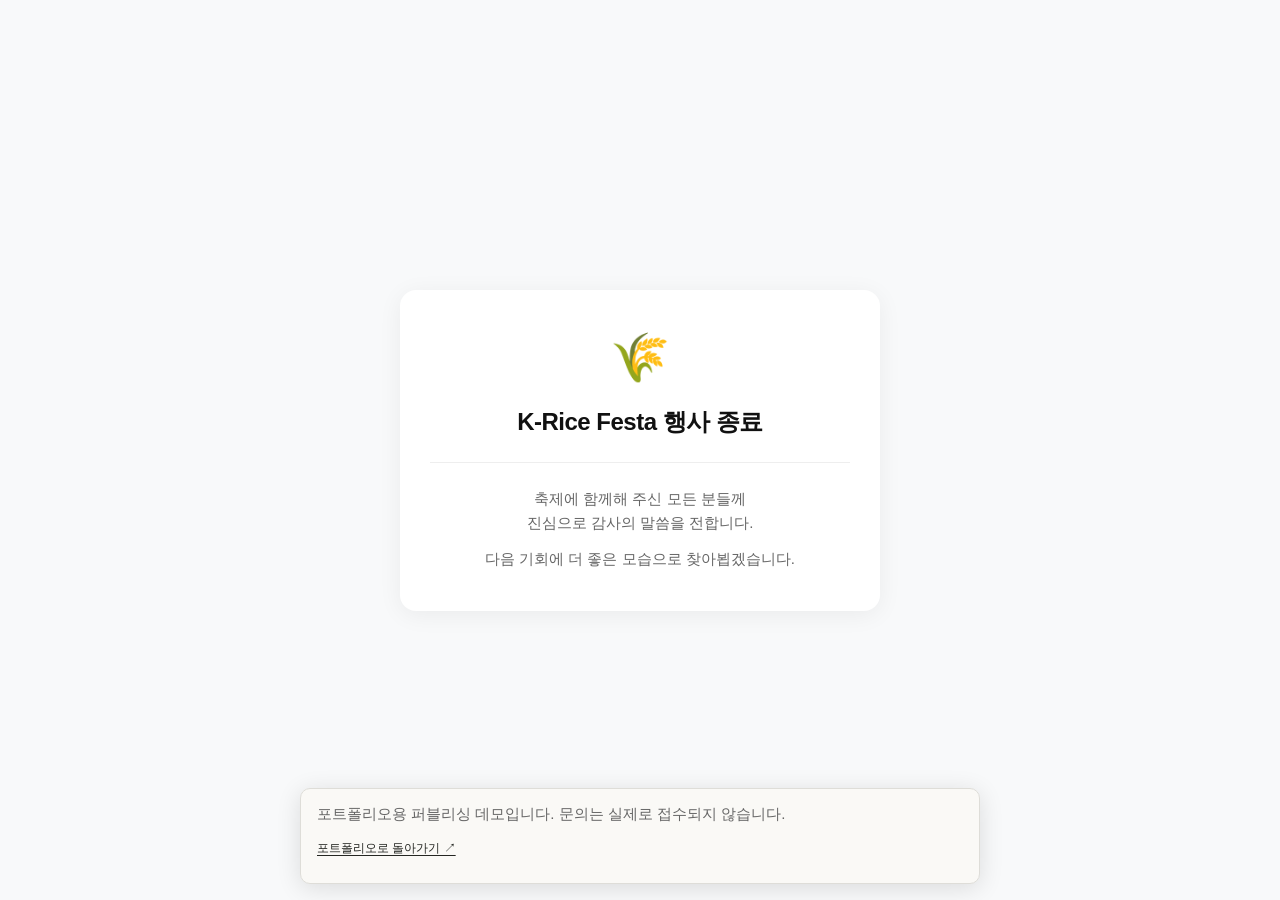
<file: projects/five-dalant/kriceMsg.html>
<!DOCTYPE html>
<html lang="ko">
<head>
    <meta charset="UTF-8">
    <meta name="viewport" content="width=device-width, initial-scale=1.0">
    <title>K-Rice Festa 종료 안내</title>
    <style>
        * {
            box-sizing: border-box;
        }
        body {
            font-family: -apple-system, BlinkMacSystemFont, "Segoe UI", Roboto, "Helvetica Neue", Arial, sans-serif;
            background-color: #f8f9fa;
            color: #333;
            display: flex;
            justify-content: center;
            align-items: center;
            height: 100vh;
            margin: 0;
            padding: 20px;
        }
        .container {
            text-align: center;
            background-color: #ffffff;
            padding: 40px 30px;
            border-radius: 16px;
            box-shadow: 0 4px 24px rgba(0, 0, 0, 0.06);
            max-width: 480px;
            width: 100%;
        }
        .icon {
            font-size: 48px;
            margin-bottom: 20px;
        }
        h1 {
            font-size: 24px;
            font-weight: 700;
            color: #111;
            margin: 0 0 16px 0;
            letter-spacing: -0.5px;
        }
        p {
            font-size: 15px;
            line-height: 1.6;
            color: #666;
            margin: 0 0 12px 0;
            word-break: keep-all;
        }
        p:last-child {
            margin-bottom: 0;
        }
        .highlight {
            color: #d97706;
            font-weight: 600;
        }
        .divider {
            height: 1px;
            background-color: #eee;
            margin: 24px 0;
        }
    </style>
<link rel="stylesheet" href="preview.css" />
</head>
<body>

<div class="container">
    <div class="icon">🌾</div>
    <h1>K-Rice Festa 행사 종료</h1>
<!--    <p>안녕하세요, K-Rice Festa 운영사무국입니다.</p>-->
<!--    <p>본 행사가 여러분의 많은 관심과 성원 덕분에 <br><span class="highlight">성황리에 종료</span>되었습니다.</p>-->

    <div class="divider"></div>

    <p>축제에 함께해 주신 모든 분들께 <br>진심으로 감사의 말씀을 전합니다.</p>
    <p>다음 기회에 더 좋은 모습으로 찾아뵙겠습니다.</p>
</div>


<aside class="portfolio-demo-note" aria-label="퍼블리싱 데모 안내">
  <p>포트폴리오용 퍼블리싱 데모입니다. 문의는 실제로 접수되지 않습니다.</p>
  <a href="../../index.html#projects">포트폴리오로 돌아가기 ↗</a>
</aside>
</body>
</html>
</file>
<file: projects/five-dalant/preview.css>
.portfolio-demo-note {
  position: fixed;
  z-index: 10000;
  right: 1rem;
  bottom: 1rem;
  left: 1rem;
  max-width: 680px;
  margin: 0 auto;
  padding: 0.8rem 1rem;
  border: 1px solid #deddd8;
  border-radius: 10px;
  background: #faf9f6;
  box-shadow: 0 4px 24px rgba(0, 0, 0, 0.12);
  color: #242622;
  font-family: sans-serif;
  font-size: 12px;
  line-height: 1.5;
}

.portfolio-demo-note p {
  margin: 0;
}

.portfolio-demo-note a {
  display: inline-flex;
  align-items: center;
  min-height: 44px;
  color: #242622;
  text-decoration: underline;
  text-underline-offset: 3px;
}
</file>
